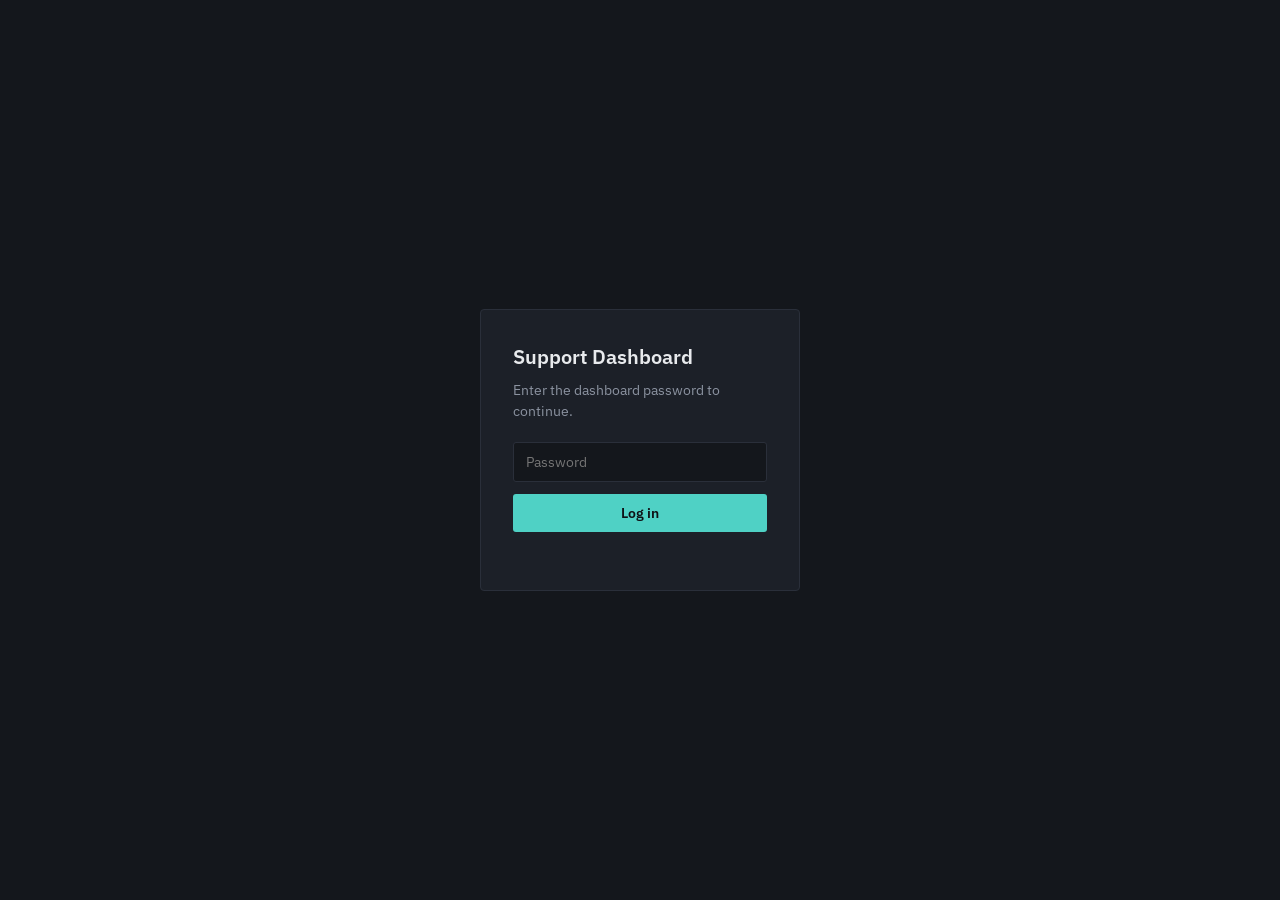
<file: frontend/index.html>
<!DOCTYPE html>
<html lang="en">
<head>
  <meta charset="UTF-8">
  <meta name="viewport" content="width=device-width, initial-scale=1.0">
  <title>PranavX Labs — Support Dashboard</title>
  <link rel="stylesheet" href="styles.css">
</head>
<body>

  <!-- Login gate (Day 12, Section 15: dashboard must be protected) -->
  <div id="login-screen" class="login-screen">
    <form id="login-form" class="login-form">
      <h1>Support Dashboard</h1>
      <p>Enter the dashboard password to continue.</p>
      <input type="password" id="password-input" placeholder="Password" autocomplete="current-password" required>
      <button type="submit">Log in</button>
      <p id="login-error" class="error-text"></p>
    </form>
  </div>

  <!-- Main dashboard, hidden until authenticated -->
  <div id="dashboard" class="dashboard hidden">
    <header class="dashboard-header">
      <h1>Support Dashboard</h1>
      <button id="logout-btn" class="logout-btn">Log out</button>
    </header>

    <section class="analytics">
      <div class="stat-card">
        <span class="stat-value" id="stat-total">-</span>
        <span class="stat-label">Total tickets</span>
      </div>
      <div class="stat-card">
        <span class="stat-value" id="stat-resolved">-</span>
        <span class="stat-label">Resolved</span>
      </div>
      <div class="stat-card">
        <span class="stat-value" id="stat-escalated">-</span>
        <span class="stat-label">Escalated</span>
      </div>
      <div class="stat-card">
        <span class="stat-value" id="stat-processing">-</span>
        <span class="stat-label">Processing</span>
      </div>
    </section>

    <section class="filters">
      <label>
        Status
        <select id="filter-status">
          <option value="">All</option>
          <option value="Processing">Processing</option>
          <option value="Resolved">Resolved</option>
          <option value="Escalated">Escalated</option>
        </select>
      </label>
      <label>
        Priority
        <select id="filter-priority">
          <option value="">All</option>
          <option value="LOW">Low</option>
          <option value="MEDIUM">Medium</option>
          <option value="HIGH">High</option>
          <option value="CRITICAL">Critical</option>
        </select>
      </label>
      <button id="refresh-btn">Refresh</button>
    </section>

    <section class="ticket-list">
      <table>
        <thead>
          <tr>
            <th>Customer</th>
            <th>Query</th>
            <th>Intent</th>
            <th>Priority</th>
            <th>Sentiment</th>
            <th>Status</th>
            <th>Team</th>
            <th>Confidence</th>
            <th>Created</th>
          </tr>
        </thead>
        <tbody id="ticket-table-body">
          <!-- rows inserted by app.js -->
        </tbody>
      </table>
      <p id="empty-state" class="empty-state hidden">No tickets match these filters.</p>
    </section>
  </div>

  <script src="app.js"></script>
</body>
</html>
</file>
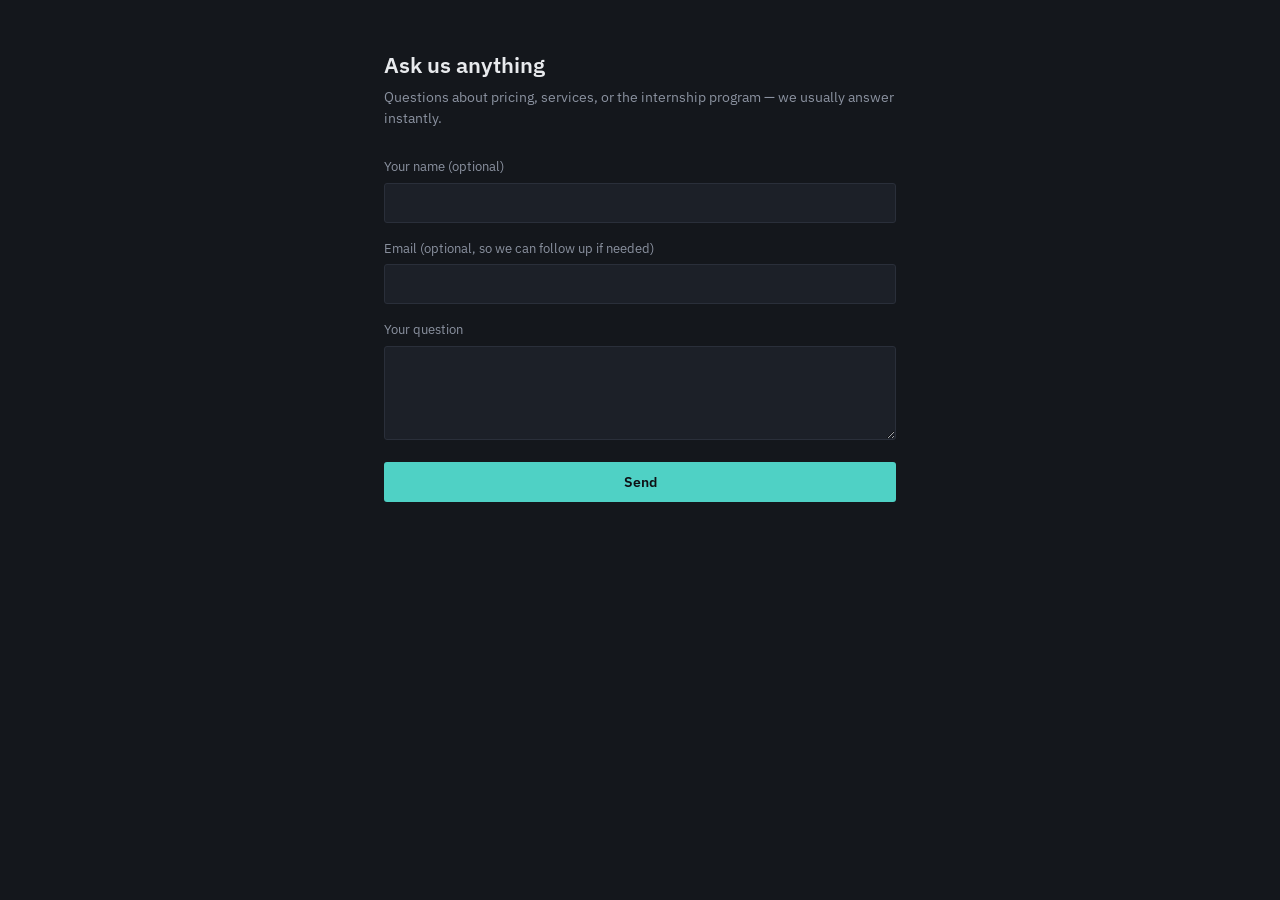
<file: frontend/customer.html>
<!DOCTYPE html>
<html lang="en">
<head>
  <meta charset="UTF-8">
  <meta name="viewport" content="width=device-width, initial-scale=1.0">
  <title>PranavX Labs — Ask a Question</title>
  <link rel="stylesheet" href="styles.css">
  <style>
    .customer-page {
      max-width: 560px;
      margin: 0 auto;
      padding: 48px 24px;
    }
    .customer-page h1 {
      font-size: 22px;
      font-weight: 600;
      margin: 0 0 6px;
    }
    .customer-page .subtitle {
      color: var(--text-dim);
      font-size: 14px;
      margin: 0 0 28px;
    }
    .field {
      margin-bottom: 16px;
    }
    .field label {
      display: block;
      font-size: 13px;
      color: var(--text-dim);
      margin-bottom: 6px;
    }
    .field input, .field textarea {
      width: 100%;
      background: var(--surface);
      border: 1px solid var(--border);
      color: var(--text);
      padding: 10px 12px;
      border-radius: 3px;
      font-family: inherit;
      font-size: 14px;
      resize: vertical;
    }
    .field input:focus, .field textarea:focus {
      outline: 2px solid var(--accent);
      outline-offset: -1px;
      border-color: var(--accent);
    }
    #submit-btn {
      width: 100%;
      padding: 11px;
      background: var(--accent);
      color: #0f1115;
      border: none;
      border-radius: 3px;
      font-family: inherit;
      font-size: 14px;
      font-weight: 600;
      cursor: pointer;
    }
    #submit-btn:disabled {
      opacity: 0.6;
      cursor: default;
    }
    #result-card {
      margin-top: 24px;
      padding: 18px 20px;
      background: var(--surface);
      border: 1px solid var(--border);
      border-radius: 4px;
      border-left: 3px solid var(--accent);
    }
    #result-card.escalated {
      border-left-color: var(--status-escalated);
    }
    #result-card h2 {
      font-size: 14px;
      margin: 0 0 8px;
      color: var(--text-dim);
    }
    #result-card p {
      margin: 0;
      line-height: 1.6;
    }
    .ticket-ref {
      margin-top: 12px;
      font-family: 'IBM Plex Mono', monospace;
      font-size: 11px;
      color: var(--text-dim);
    }
    .error-banner {
      margin-top: 16px;
      color: var(--priority-critical);
      font-size: 13px;
    }
  </style>
</head>
<body>
  <div class="customer-page">
    <h1>Ask us anything</h1>
    <p class="subtitle">Questions about pricing, services, or the internship program — we usually answer instantly.</p>

    <form id="query-form">
      <div class="field">
        <label for="name">Your name (optional)</label>
        <input type="text" id="name" maxlength="255">
      </div>
      <div class="field">
        <label for="email">Email (optional, so we can follow up if needed)</label>
        <input type="email" id="email" maxlength="255">
      </div>
      <div class="field">
        <label for="question">Your question</label>
        <textarea id="question" rows="4" maxlength="5000" required></textarea>
      </div>
      <button type="submit" id="submit-btn">Send</button>
    </form>

    <div id="result-card" class="hidden">
      <h2 id="result-heading"></h2>
      <p id="result-text"></p>
      <div class="ticket-ref" id="ticket-ref"></div>
    </div>

    <p id="error-banner" class="error-banner hidden"></p>
  </div>

  <script src="customer.js"></script>
</body>
</html>
</file>
<file: frontend/styles.css>
@import url('https://fonts.googleapis.com/css2?family=IBM+Plex+Sans:wght@400;500;600&family=IBM+Plex+Mono:wght@400;500&display=swap');

:root {
  --bg: #14171c;
  --surface: #1c2028;
  --surface-raised: #21252e;
  --border: #2a2f3a;
  --text: #e8eaed;
  --text-dim: #8b92a0;
  --accent: #4fd1c5;

  --status-processing: #d9a441;
  --status-resolved: #4fb286;
  --status-escalated: #e0793c;

  --priority-low: #6b92a0;
  --priority-medium: #d9a441;
  --priority-high: #e0793c;
  --priority-critical: #e85c5c;
}

* { box-sizing: border-box; }

body {
  margin: 0;
  background: var(--bg);
  color: var(--text);
  font-family: 'IBM Plex Sans', system-ui, sans-serif;
  font-size: 15px;
  line-height: 1.5;
}

.hidden { display: none !important; }

/* ---------- Login screen ---------- */

.login-screen {
  min-height: 100vh;
  display: flex;
  align-items: center;
  justify-content: center;
}

.login-form {
  width: 320px;
  padding: 32px;
  background: var(--surface);
  border: 1px solid var(--border);
  border-radius: 4px;
}

.login-form h1 {
  font-size: 20px;
  font-weight: 600;
  margin: 0 0 8px;
}

.login-form p {
  color: var(--text-dim);
  font-size: 14px;
  margin: 0 0 20px;
}

.login-form input {
  width: 100%;
  padding: 10px 12px;
  background: var(--bg);
  border: 1px solid var(--border);
  border-radius: 3px;
  color: var(--text);
  font-family: inherit;
  font-size: 14px;
  margin-bottom: 12px;
}

.login-form input:focus {
  outline: 2px solid var(--accent);
  outline-offset: -1px;
  border-color: var(--accent);
}

.login-form button {
  width: 100%;
  padding: 10px;
  background: var(--accent);
  color: #0f1115;
  border: none;
  border-radius: 3px;
  font-family: inherit;
  font-size: 14px;
  font-weight: 600;
  cursor: pointer;
}

.login-form button:hover { opacity: 0.9; }

.error-text {
  color: var(--priority-critical) !important;
  font-size: 13px;
  min-height: 18px;
  margin: 8px 0 0 !important;
}

/* ---------- Dashboard shell ---------- */

.dashboard {
  max-width: 1200px;
  margin: 0 auto;
  padding: 32px 24px 64px;
}

.dashboard-header {
  display: flex;
  align-items: baseline;
  justify-content: space-between;
  margin-bottom: 28px;
}

.dashboard-header h1 {
  font-size: 22px;
  font-weight: 600;
  margin: 0;
}

.logout-btn {
  background: transparent;
  border: 1px solid var(--border);
  color: var(--text-dim);
  padding: 6px 14px;
  border-radius: 3px;
  font-family: inherit;
  font-size: 13px;
  cursor: pointer;
}

.logout-btn:hover { color: var(--text); border-color: var(--text-dim); }

/* ---------- Analytics stat cards ---------- */

.analytics {
  display: grid;
  grid-template-columns: repeat(4, 1fr);
  gap: 1px;
  background: var(--border);
  border: 1px solid var(--border);
  border-radius: 4px;
  overflow: hidden;
  margin-bottom: 24px;
}

.stat-card {
  background: var(--surface);
  padding: 18px 20px;
  border-left: 3px solid var(--accent);
  display: flex;
  flex-direction: column;
  gap: 4px;
}

.stat-value {
  font-family: 'IBM Plex Mono', monospace;
  font-size: 26px;
  font-weight: 500;
}

.stat-label {
  color: var(--text-dim);
  font-size: 13px;
}

/* ---------- Filters ---------- */

.filters {
  display: flex;
  align-items: flex-end;
  gap: 16px;
  margin-bottom: 16px;
}

.filters label {
  display: flex;
  flex-direction: column;
  gap: 4px;
  font-size: 13px;
  color: var(--text-dim);
}

.filters select {
  background: var(--surface);
  border: 1px solid var(--border);
  color: var(--text);
  padding: 7px 10px;
  border-radius: 3px;
  font-family: inherit;
  font-size: 14px;
  min-width: 140px;
}

.filters button {
  background: var(--surface-raised);
  border: 1px solid var(--border);
  color: var(--text);
  padding: 8px 16px;
  border-radius: 3px;
  font-family: inherit;
  font-size: 14px;
  cursor: pointer;
}

.filters button:hover { border-color: var(--accent); }

/* ---------- Ticket table ---------- */

.ticket-list {
  background: var(--surface);
  border: 1px solid var(--border);
  border-radius: 4px;
  overflow: hidden;
}

table {
  width: 100%;
  border-collapse: collapse;
}

thead th {
  text-align: left;
  padding: 10px 14px;
  font-size: 12px;
  font-weight: 500;
  color: var(--text-dim);
  border-bottom: 1px solid var(--border);
}

tbody td {
  padding: 12px 14px;
  font-size: 13.5px;
  border-bottom: 1px solid var(--border);
  vertical-align: top;
}

tbody tr:last-child td { border-bottom: none; }
tbody tr:hover { background: var(--surface-raised); }

.query-cell {
  max-width: 280px;
  overflow: hidden;
  text-overflow: ellipsis;
  white-space: nowrap;
}

.confidence-cell, .created-cell {
  font-family: 'IBM Plex Mono', monospace;
  font-size: 12.5px;
  color: var(--text-dim);
}

.badge {
  display: inline-block;
  padding: 2px 8px;
  border-radius: 3px;
  font-size: 12px;
  font-weight: 500;
  border: 1px solid currentColor;
}

.badge.status-processing { color: var(--status-processing); }
.badge.status-resolved { color: var(--status-resolved); }
.badge.status-escalated { color: var(--status-escalated); }

.badge.priority-low { color: var(--priority-low); }
.badge.priority-medium { color: var(--priority-medium); }
.badge.priority-high { color: var(--priority-high); }
.badge.priority-critical { color: var(--priority-critical); }

.empty-state {
  padding: 40px;
  text-align: center;
  color: var(--text-dim);
  font-size: 14px;
}

@media (max-width: 720px) {
  .analytics { grid-template-columns: repeat(2, 1fr); }
  .filters { flex-wrap: wrap; }
  .ticket-list { overflow-x: auto; }
  table { min-width: 720px; }
}
</file>
